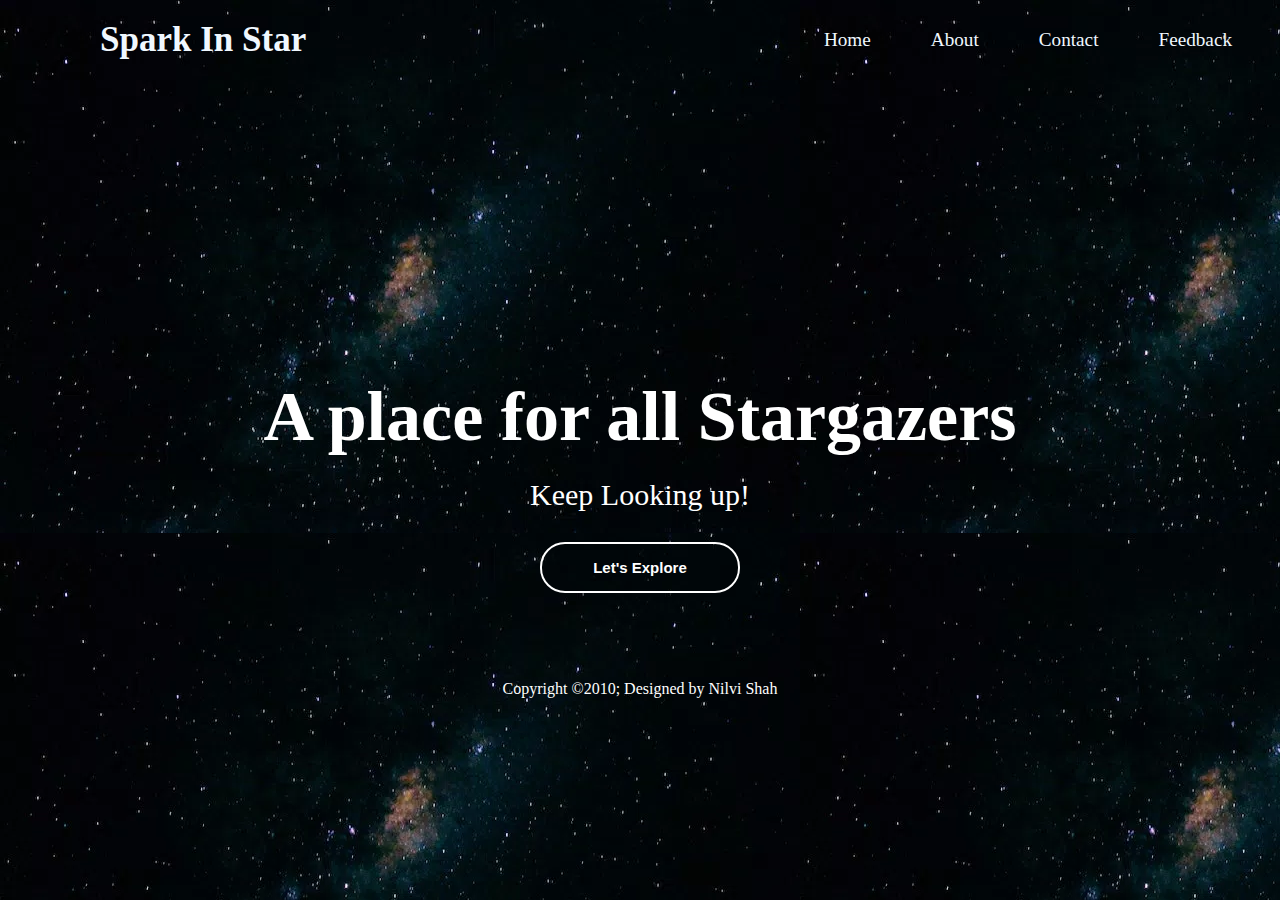
<file: index.html>
<!DOCTYPE html>
<html lang="en">
<head>
    <meta charset="UTF-8">
    <meta name="viewport" content="width=device-width, initial-scale=1.0">
    <title>Stars</title>
    <link rel = "stylesheet" href = "style.css">
    <link rel="icon" type="image/x-icon" href="favicon.gif">
</head>
<body>
    <header class="navigation">
        <nav>
            <label class="logo">Spark In Star</label>
            <ul style="list-style-type:disc">
                <li><a href = "index.html">Home</a></li>
                <li><a href = "About.html">About</a></li>
                <li><a href = "Contact.html">Contact</a></li>
                <li><a href = "Feedback.html">Feedback</a></li>
            </ul>
        </nav>
    </header>

        <div class = "content">
            <h1 >A place for all Stargazers</h1>
            <p >Keep Looking up!</p>
            <div>
                <button type="button"><a href="images.html">Let's Explore</a></button>
                
            </div>
        </div>
        <footer class="footer">
            <p>Copyright &copy;2010; Designed by <span class="designer">Nilvi Shah</span></p>
        </footer>

</body>
</html>
</file>
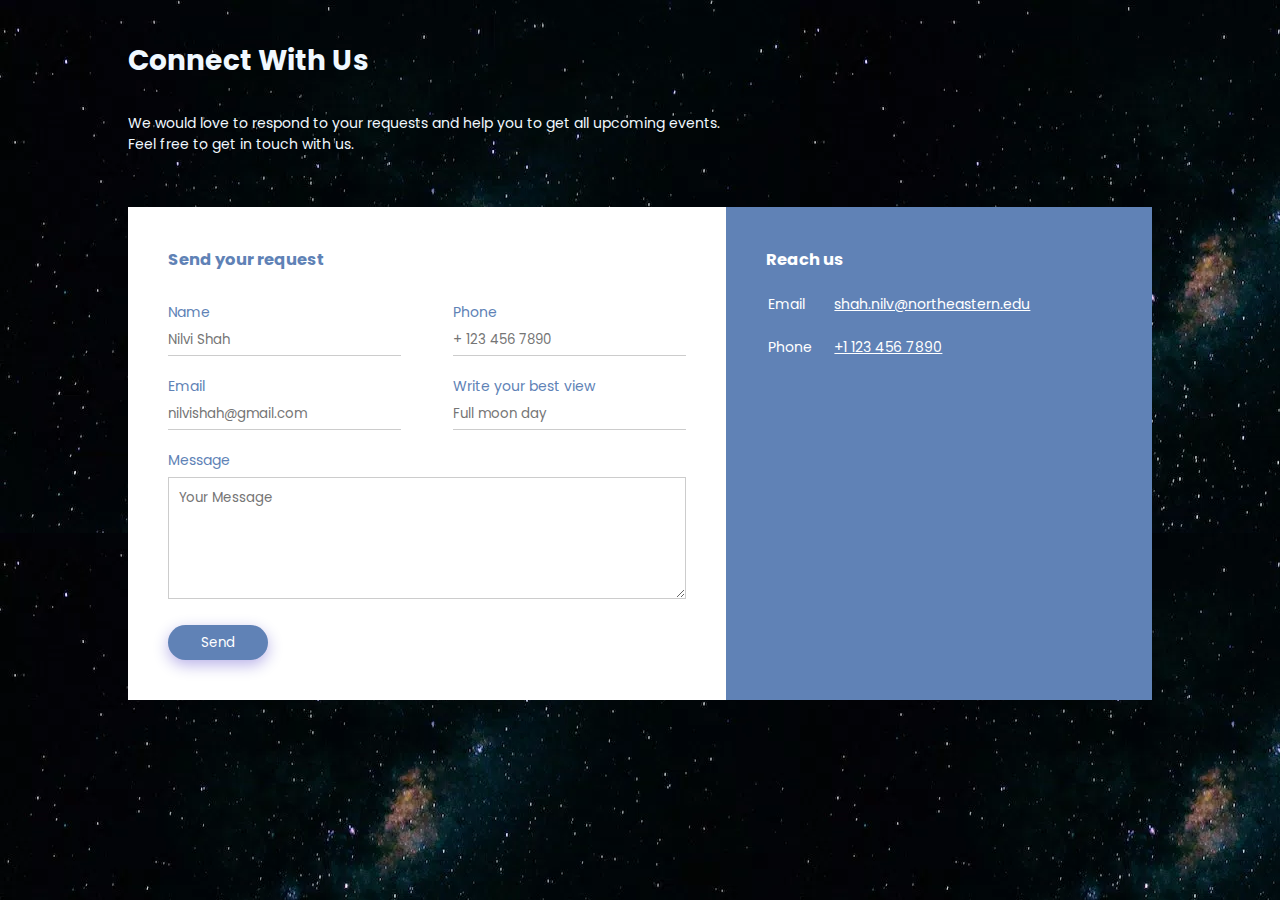
<file: Contact.html>
<!DOCTYPE html>
<html lang="en">
<head>
    <meta charset="UTF-8">
    <meta name="viewport" content="width=device-width, initial-scale=1.0">
    <link rel = "stylesheet" href = "Contact.css">

    <link rel="preconnect" href="https://fonts.googleapis.com">
<link rel="preconnect" href="https://fonts.gstatic.com" crossorigin>
<link href="https://fonts.googleapis.com/css2?family=Poppins:wght@400;600;800&display=swap" rel="stylesheet">
<link rel="icon" type="image/x-icon" href="favicon.gif">
    <title>Contact</title>
</head>
<body>
    
    
    <div class="container">
        <h1>Connect With Us</h1><br>
        <p>We would love to respond to your requests and help you to get all upcoming events. <br>Feel free to get in touch with us.</p><br><br>
        <div class="contact-box">
            <div class="contact-left">
                <h3>Send your request</h3>
                <form>
                    <div class="input-row">
                        <div class="input-group">
                            <label>Name</label>
                            <input type="text" placeholder="Nilvi Shah">
                        </div>
                        <div class="input-group">
                            <label>Phone</label>
                            <input type="text" placeholder="+ 123 456 7890">
                        </div>
                    </div>
                    <div class="input-row">
                        <div class="input-group">
                            <label>Email</label>
                            <input type="text" placeholder="nilvishah@gmail.com">
                        </div>
                        <div class="input-group">
                            <label>Write your best view</label>
                            <input type="text" placeholder="Full moon day ">
                        </div>
                    </div>
                    <label>Message</label>
                    <textarea placeholder="Your Message" rows="5"></textarea>
                    <button type="submit">Send</button>
                </form>
            </div>
            <div class="contact-right">
                <h3>Reach us</h3>
                <table>
                    <tr>
                        <td>Email</td>
                        <td><a href="mailto:email@example.com">shah.nilv@northeastern.edu</a></td>
                    </tr>
                    <tr>
                        <td>Phone</td>
                        <td><a href="tel: +1 (857) 456 7890">+1 123 456 7890</a></td>
                    </tr>
                </table>
            </div>
        </div>
    </div>
</body>
</html>
</file>
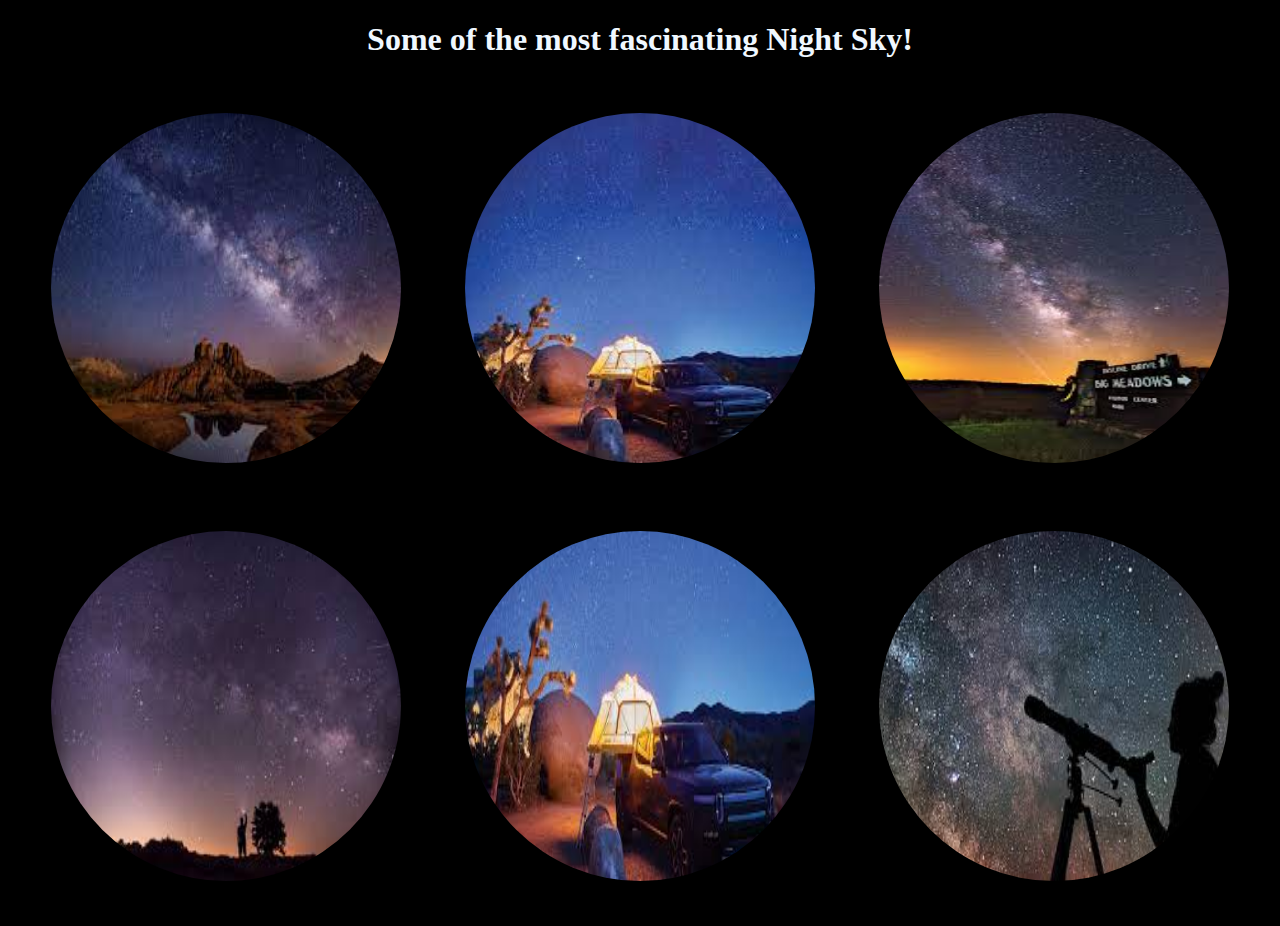
<file: images.html>
<!DOCTYPE html>
<html lang="en">
<head>
    <meta charset="UTF-8">
    <meta name="viewport" content="width=device-width, initial-scale=1.0">
    <title>Images</title>
    <style>
        body{
            background-color: black;
            color: aliceblue;
        }
        h1{
            text-align: center;
            text-decoration: dashed;
        }
        table{
            margin: auto;
        }
        img{
            border-radius: 50%;
            padding: 30px;
            width: 350px;
            height: 350px;
        }
    </style>
</head>
<body>
    <h1>
        Some of the most fascinating Night Sky!
    </h1>
    <table>
        <tr>
            <td>
                <img src="sz1.jpeg">
            </td>
            <td>
                <img src="sz2.jpeg">
            </td>
            <td>
                <img src="sz3.jpeg">
            </td>
        </tr>
        <tr>
            <td>
                <img src="sz4.jpeg">
            </td>
            <td>
                <img src="sz5.jpeg">
            </td>
            <td>
                <img src="sz6.jpeg">
            </td>
        </tr>
    </table>
</body>
</html>
</file>
<file: style.css>
*{
    padding:0;
    margin:0;
    text-decoration: none;
    list-style: none;
    box-sizing: border-box;
    color: #fff;
}
body{
    font-family: montserrat;
    background-image: url("photo2.webp");
}

.navigation{
   
    height: 80px;
    width: 100%;
}
label.logo{
    color: aliceblue;
    font-size: 35px;
    line-height: 80px;
    padding: 0 100px;
    font-weight: bold;
}
.navigation ul{
    float: right;
    margin-right: 20px;
}
.navigation ul li{
    display: inline-block;
    line-height: 80px;
    margin: 0 15px;
    font-size: larger;
}
.navigation ul li a{
    color: aliceblue;
    padding: 7px 13px;
    border-radius: 3px;
}
a:hover{
    color: black;
    background-color: aliceblue;
    transition: .4s;
}
.content{
    width:100%;
    position: absolute;
    top: 50%;
    transform: translateY(-50%);
    text-align: center;
    color: #fff;
    
}
.content h1{
    font-size: 70px;
    margin-top: 80px;
}
.content p{
    font-size: 30px;
    margin: 25px auto;
    font-weight: 100;
    line-height: 25px;
}
button{
    font-size: 15px;
    width:200px;
    padding: 15px 0;
    text-align: center;
    margin: 10px 10px;
    border-radius: 25px;
    font-weight: bold;
    border: 2px solid;
    background: transparent;
    color: #fff;
    cursor: pointer;
}
button:hover{
    color:black;
    background-color: #fff;
    transition: .4s;
}
details > summary{
    padding: 4px;
    width: 200px;
    border: none;
    cursor: pointer;
    
}
/* CSS for the footer */
footer {
    background-color: transparent; 
    color: #fff;
    text-align: center; 
}
.footer{
    margin-top: 600px;
}
</file>
<file: Contact.css>
*{
    margin: 0px;
    padding: 0px;
    font-family: 'Poppins', sans-serif;
}
body{
    color: aliceblue;
    background: url("photo2.webp");
    font-size: 14px;
}
.container{
    width: 80%;
    margin: 40px auto;
}
.contact-box{
    background: #fff;
    display: flex;
}
.contact-left{
    flex-basis: 60%;
    padding: 40px;
    color: black;
}
.contact-right{
    flex-basis: 40%;
    padding: 40px;
    background: #6082B6;
    color:#fff;
}
h1{
    margin-bottom: 10px;
}
.container p{
    margin-bottom: 10px;
}
.input-row{
    display: flex;
    justify-content: space-between;
    margin-bottom: 20px;
}
.input-row .input-group{
    flex-basis: 45%;
}
input{
    width:100%;
    border:none;
    border-bottom: 1px solid #ccc;
    outline: none;
    padding-bottom: 5px;
}
textarea{
    width: 100%;
    border: 1px solid #ccc;
    outline: none;
    padding: 10px;
    box-sizing: border-box;
}
label{
    margin-bottom: 6px;
    display: block;
    color:#6082B6;
}
button{
    background: #6082B6;
    width: 100px;
    border: none;
    outline: none;
    color: #fff;
    height: 35px;
    border-radius: 30px;
    margin-top: 20px;
    box-shadow: 0px 5px 15px 0px rgba(28,0,181,0.3);
}
.contact-left h3{
    color: #6082B6;
    font-weight: 600px;
    margin-bottom: 30px;
}
.contact-right h3{
    font-weight: 600px;
}
a{
    color: #fff;
} 
tr td:first-child{
    padding-right: 20px;
}
tr td{
    padding-top: 20px;
}
</file>
